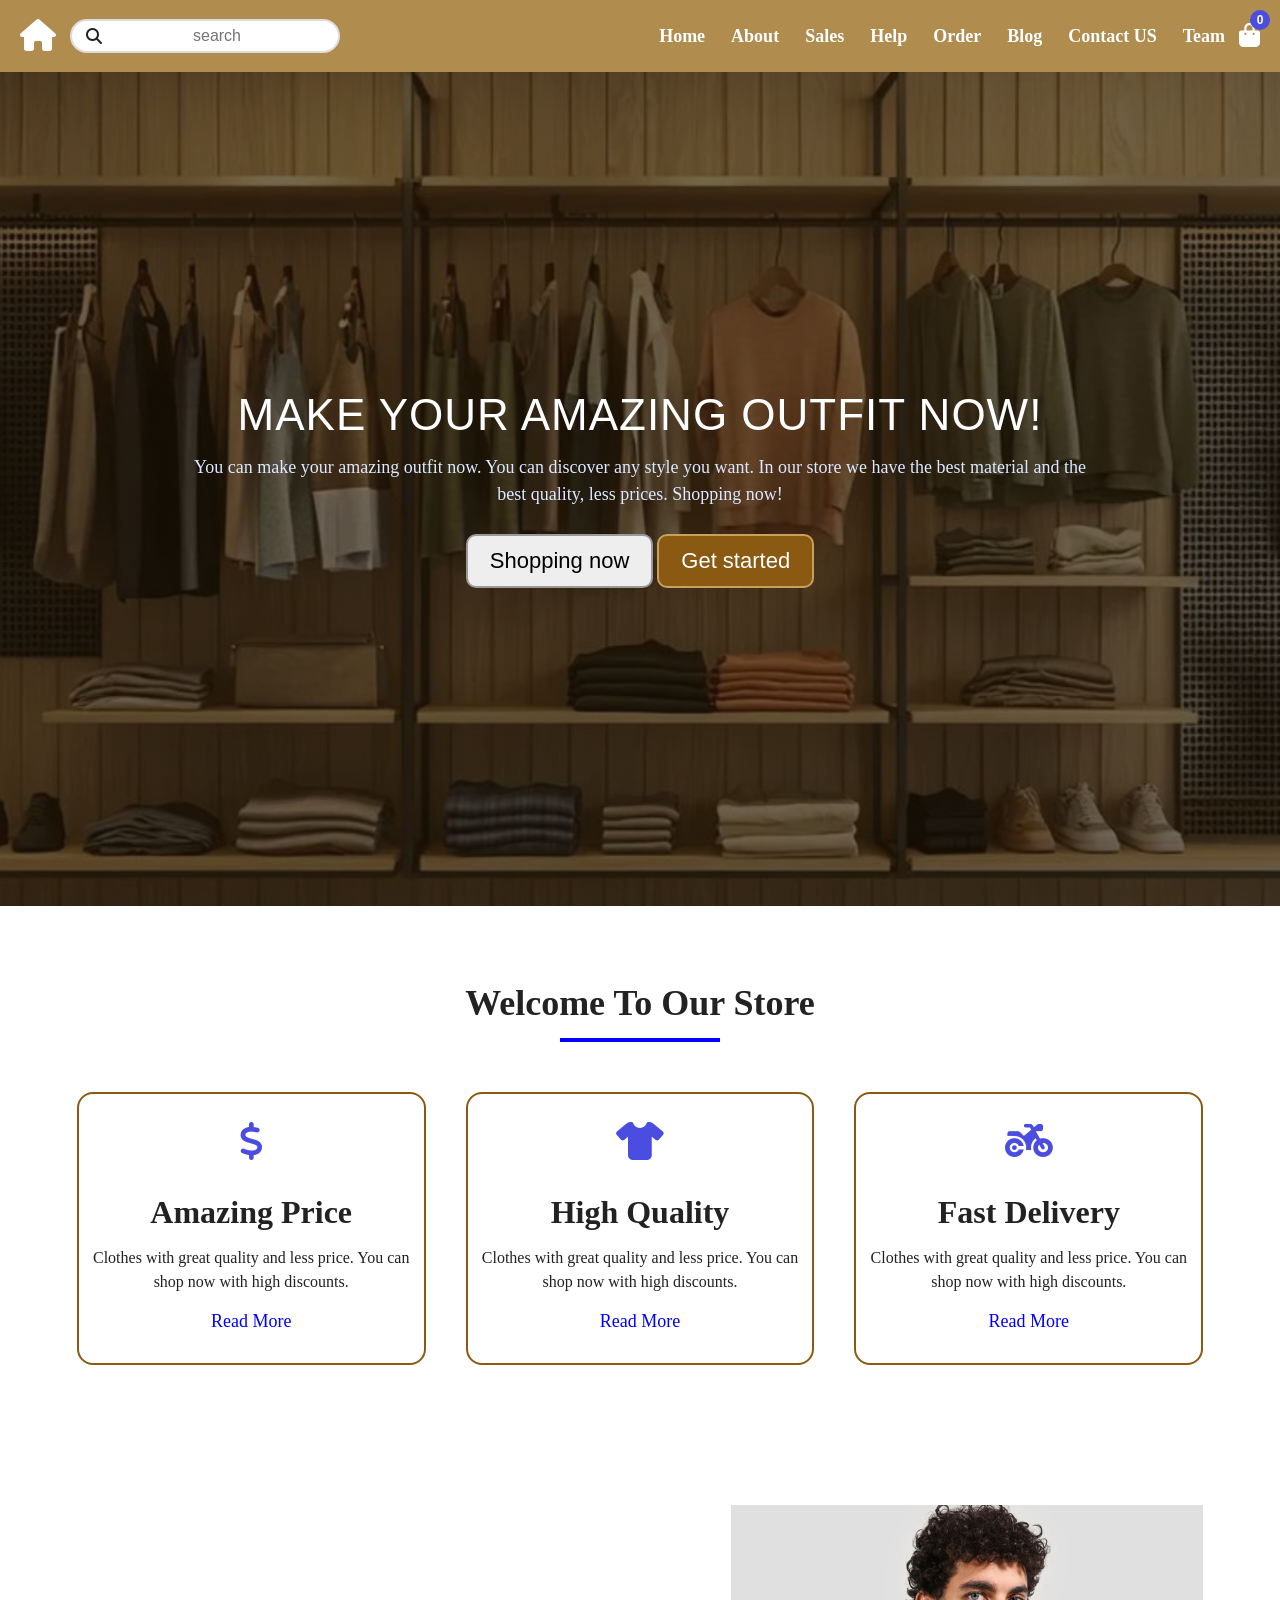
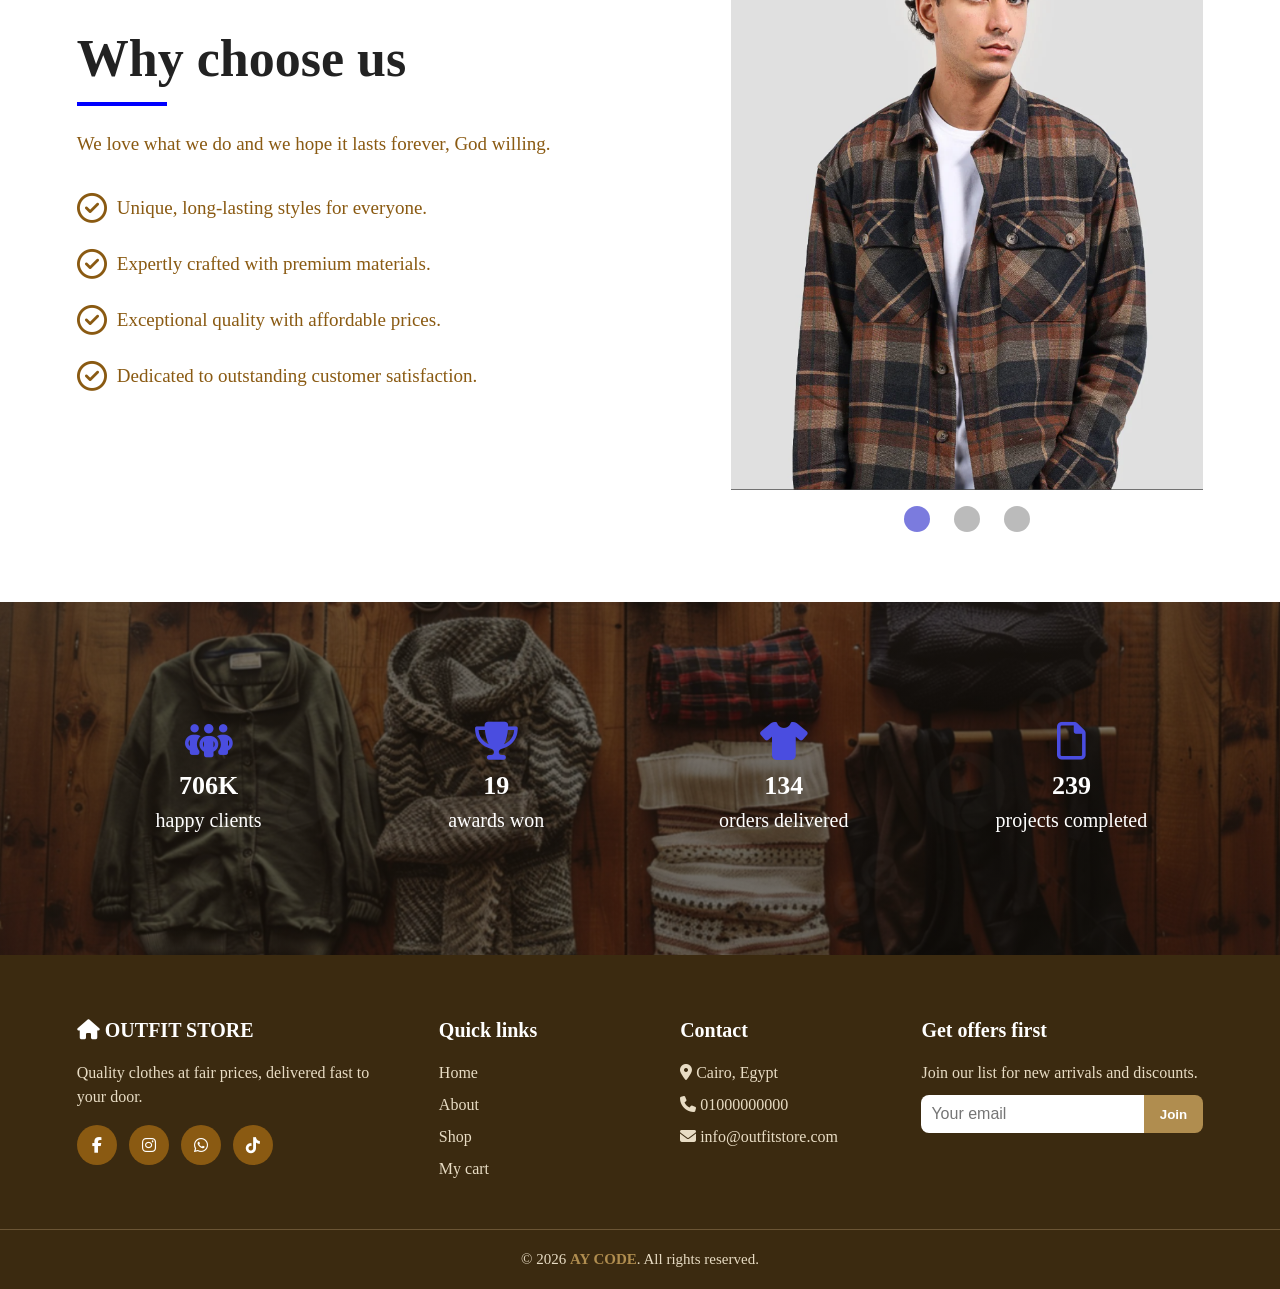
<file: index.html>
<!DOCTYPE html>
<html lang="en">
<head>
<meta charset="UTF-8">
<meta name="viewport" content="width=device-width, initial-scale=1">
<title>OUTFIT STORE</title>
<link rel="stylesheet" href="https://cdnjs.cloudflare.com/ajax/libs/font-awesome/6.5.1/css/all.min.css">
<link rel="stylesheet" href="style.css">
</head>
<body>
<nav class="nav">
  <a class="home" href="index.html" aria-label="Home"><i class="fa-solid fa-house"></i></a>
  <form class="search" id="searchForm"><i class="fa-solid fa-magnifying-glass"></i><input id="q" placeholder="search" aria-label="Search products"></form>
  <button class="burger" id="burger" aria-label="Menu"><i class="fa-solid fa-bars"></i></button>
  <ul class="links" id="links">
    <li><a href="index.html">Home</a></li>
    <li><a href="#features">About</a></li>
    <li><a href="shop.html">Sales</a></li>
    <li><a href="#contact">Help</a></li>
    <li><a href="shop.html?cart=1">Order</a></li>
    <li><a href="#why">Blog</a></li>
    <li><a href="#contact">Contact US</a></li>
    <li><a href="#stats">Team</a></li>
  </ul>
  <a class="cart-btn" href="shop.html?cart=1" aria-label="Cart"><i class="fa-solid fa-bag-shopping"></i><span id="count">0</span></a>
</nav>

<header class="hero">
  <h1>Make your amazing outfit now!</h1>
  <p>You can make your amazing outfit now. You can discover any style you want. In our store we have the best material and the best quality, less prices. Shopping now!</p>
  <div><a class="btn" href="shop.html">Shopping now</a> <a class="btn gold" href="#features">Get started</a></div>
</header>

<section class="sec" id="features">
  <h2 class="title">Welcome To Our Store</h2>
  <div class="cards">
    <div class="card"><i class="fa-solid fa-dollar-sign"></i><h3>Amazing Price</h3><p>Clothes with great quality and less price. You can shop now with high discounts.</p><a href="shop.html">Read More</a></div>
    <div class="card"><i class="fa-solid fa-shirt"></i><h3>High Quality</h3><p>Clothes with great quality and less price. You can shop now with high discounts.</p><a href="shop.html">Read More</a></div>
    <div class="card"><i class="fa-solid fa-motorcycle"></i><h3>Fast Delivery</h3><p>Clothes with great quality and less price. You can shop now with high discounts.</p><a href="shop.html">Read More</a></div>
  </div>
</section>

<section class="sec" id="why">
  <div class="why">
    <div>
      <h2>Why choose us</h2>
      <p>We love what we do and we hope it lasts forever, God willing.</p>
      <ul>
        <li><i class="fa-regular fa-circle-check"></i>Unique, long-lasting styles for everyone.</li>
        <li><i class="fa-regular fa-circle-check"></i>Expertly crafted with premium materials.</li>
        <li><i class="fa-regular fa-circle-check"></i>Exceptional quality with affordable prices.</li>
        <li><i class="fa-regular fa-circle-check"></i>Dedicated to outstanding customer satisfaction.</li>
      </ul>
    </div>
    <div class="slider">
      <div class="slide" id="slide" role="img" aria-label="Featured outfit"><i class="fa-regular fa-image"></i></div>
      <div class="dots" id="dots"></div>
    </div>
  </div>
</section>

<section class="stats" id="stats">
  <div class="g">
    <div><i class="fa-solid fa-people-group"></i><b data-n="1500" data-s="K">0</b><br>happy clients</div>
    <div><i class="fa-solid fa-trophy"></i><b data-n="40">0</b><br>awards won</div>
    <div><i class="fa-solid fa-shirt"></i><b data-n="285">0</b><br>orders delivered</div>
    <div><i class="fa-regular fa-file"></i><b data-n="507">0</b><br>projects completed</div>
  </div>
</section>

<footer id="contact">
  <div class="foot">
    <div>
      <h4><i class="fa-solid fa-house"></i> OUTFIT STORE</h4>
      <p>Quality clothes at fair prices, delivered fast to your door.</p>
      <div class="soc">
        <a href="#" aria-label="Facebook"><i class="fa-brands fa-facebook-f"></i></a>
        <a href="#" aria-label="Instagram"><i class="fa-brands fa-instagram"></i></a>
        <a href="#" aria-label="WhatsApp"><i class="fa-brands fa-whatsapp"></i></a>
        <a href="#" aria-label="TikTok"><i class="fa-brands fa-tiktok"></i></a>
      </div>
    </div>
    <div>
      <h4>Quick links</h4>
      <ul><li><a href="index.html">Home</a></li><li><a href="#features">About</a></li><li><a href="shop.html">Shop</a></li><li><a href="shop.html?cart=1">My cart</a></li></ul>
    </div>
    <div>
      <h4>Contact</h4>
      <ul><li><i class="fa-solid fa-location-dot"></i> Cairo, Egypt</li><li><i class="fa-solid fa-phone"></i> 01000000000</li><li><i class="fa-solid fa-envelope"></i> info@outfitstore.com</li></ul>
    </div>
    <div>
      <h4>Get offers first</h4>
      <p>Join our list for new arrivals and discounts.</p>
      <form class="news" id="news"><input type="email" placeholder="Your email" required aria-label="Email"><button>Join</button></form>
      <p class="err" id="newsMsg" style="color:#9fe0a8"></p>
    </div>
  </div>
  <div class="copy">&copy; <span id="yr">2026</span> <b>AY CODE</b>. All rights reserved.</div>
</footer>
<script src="main.js"></script>
</body>
</html>
</file>
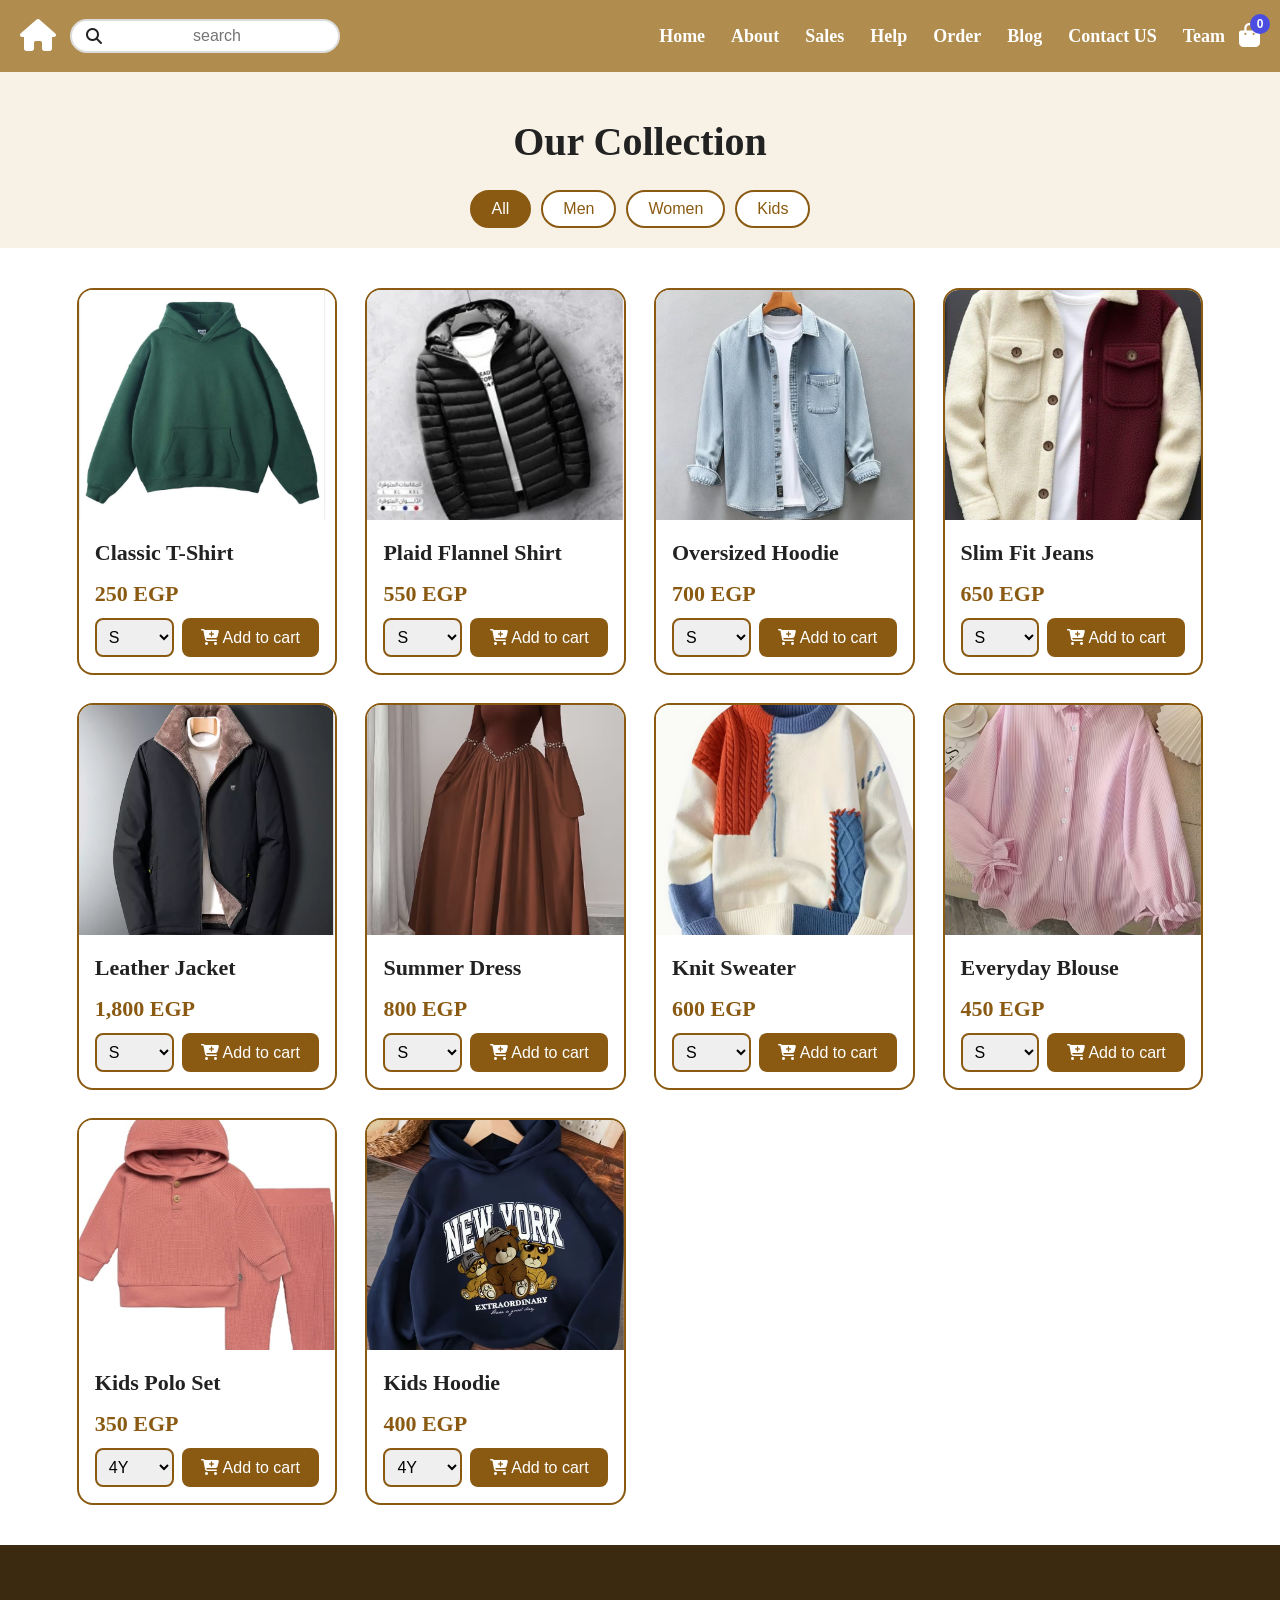
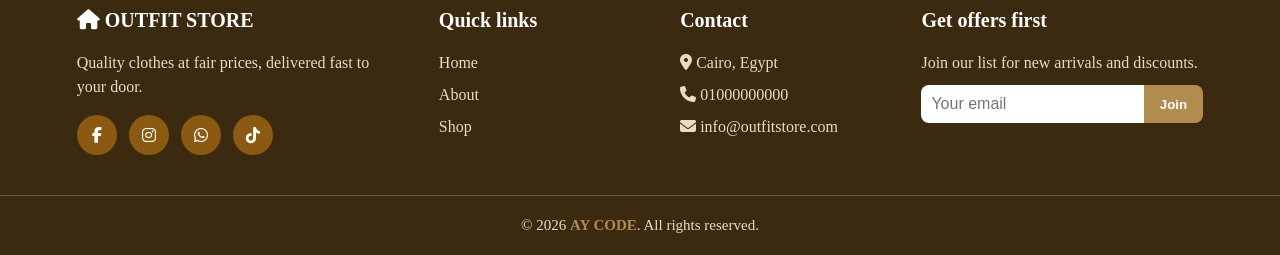
<file: shop.html>
<!DOCTYPE html>
<html lang="en">
<head>
<meta charset="UTF-8">
<meta name="viewport" content="width=device-width, initial-scale=1">
<title>Shop | OUTFIT STORE</title>
<link rel="stylesheet" href="https://cdnjs.cloudflare.com/ajax/libs/font-awesome/6.5.1/css/all.min.css">
<link rel="stylesheet" href="style.css">
</head>
<body>
<nav class="nav">
  <a class="home" href="index.html" aria-label="Home"><i class="fa-solid fa-house"></i></a>
  <form class="search" id="searchForm"><i class="fa-solid fa-magnifying-glass"></i><input id="q" placeholder="search" aria-label="Search products"></form>
  <button class="burger" id="burger" aria-label="Menu"><i class="fa-solid fa-bars"></i></button>
  <ul class="links" id="links">
    <li><a href="index.html">Home</a></li>
    <li><a href="index.html#features">About</a></li>
    <li><a href="shop.html">Sales</a></li>
    <li><a href="#contact">Help</a></li>
    <li><a href="#" id="orderLink">Order</a></li>
    <li><a href="index.html#why">Blog</a></li>
    <li><a href="#contact">Contact US</a></li>
    <li><a href="index.html#stats">Team</a></li>
  </ul>
  <button class="cart-btn" id="cartBtn" aria-label="Open cart"><i class="fa-solid fa-bag-shopping"></i><span id="count">0</span></button>
</nav>

<section class="shop-head">
  <h1>Our Collection</h1>
  <div class="filters" id="filters">
    <button class="on" data-c="all">All</button><button data-c="men">Men</button><button data-c="women">Women</button><button data-c="kids">Kids</button>
  </div>
</section>
<main class="grid" id="grid"></main>

<div class="shade" id="shade"></div>
<aside class="drawer" id="drawer" aria-label="Shopping cart">
  <div class="dh"><span><i class="fa-solid fa-bag-shopping"></i> Your cart</span><button id="closeCart" aria-label="Close cart"><i class="fa-solid fa-xmark"></i></button></div>
  <div class="items" id="items"></div>
  <div class="sum" id="sum"></div>
</aside>

<div class="modal" id="modal">
  <div class="box" id="box"></div>
</div>

<footer id="contact">
  <div class="foot">
    <div>
      <h4><i class="fa-solid fa-house"></i> OUTFIT STORE</h4>
      <p>Quality clothes at fair prices, delivered fast to your door.</p>
      <div class="soc">
        <a href="#" aria-label="Facebook"><i class="fa-brands fa-facebook-f"></i></a>
        <a href="#" aria-label="Instagram"><i class="fa-brands fa-instagram"></i></a>
        <a href="#" aria-label="WhatsApp"><i class="fa-brands fa-whatsapp"></i></a>
        <a href="#" aria-label="TikTok"><i class="fa-brands fa-tiktok"></i></a>
      </div>
    </div>
    <div>
      <h4>Quick links</h4>
      <ul><li><a href="index.html">Home</a></li><li><a href="index.html#features">About</a></li><li><a href="shop.html">Shop</a></li></ul>
    </div>
    <div>
      <h4>Contact</h4>
      <ul><li><i class="fa-solid fa-location-dot"></i> Cairo, Egypt</li><li><i class="fa-solid fa-phone"></i> 01000000000</li><li><i class="fa-solid fa-envelope"></i> info@outfitstore.com</li></ul>
    </div>
    <div>
      <h4>Get offers first</h4>
      <p>Join our list for new arrivals and discounts.</p>
      <form class="news" id="news"><input type="email" placeholder="Your email" required aria-label="Email"><button>Join</button></form>
      <p id="newsMsg" style="color:#9fe0a8;font-size:14px"></p>
    </div>
  </div>
  <div class="copy">&copy; <span id="yr">2026</span> <b>AY CODE</b>. All rights reserved.</div>
</footer>
<script src="main.js"></script>
</body>
</html>
</file>
<file: style.css>
:root{--gold:#b08d4f;--brown:#8a5a12;--dark:#3b2a10;--blue:#4a4de0;--cream:#f7f1e6}
*{box-sizing:border-box;margin:0;padding:0}
html{scroll-behavior:smooth}
body{font-family:"Times New Roman",serif;color:#222;background:#fff;line-height:1.5}
a{color:inherit}
img{max-width:100%}
button{font-family:Arial,sans-serif;cursor:pointer}
:focus-visible{outline:3px solid var(--blue);outline-offset:2px}

/* NAV */
.nav{position:sticky;top:0;z-index:60;background:var(--gold);display:flex;align-items:center;gap:14px;padding:12px 20px}
.home{color:#fff;font-size:32px;text-decoration:none}
.search{display:flex;align-items:center;gap:8px;background:#fff;border:2px solid #ddd;border-radius:20px;padding:6px 14px;width:min(270px,40vw)}
.search input{border:0;outline:0;background:none;font:16px Arial,sans-serif;width:100%;text-align:center}
.links{margin-left:auto;display:flex;gap:26px;list-style:none;align-items:center}
.links a{color:#fff;text-decoration:none;font-weight:bold;font-size:18px}
.links a:hover{text-decoration:underline}
.cart-btn{position:relative;background:none;border:0;color:#fff;font-size:24px}
.cart-btn span{position:absolute;top:-8px;right:-10px;background:var(--blue);color:#fff;border-radius:50%;min-width:20px;height:20px;font:bold 12px/20px Arial;text-align:center}
.burger{display:none;background:none;border:0;color:#fff;font-size:26px}

/* HERO */
.hero{min-height:100vh;margin-top:-66px;padding-top:66px;display:flex;flex-direction:column;justify-content:center;align-items:center;text-align:center;color:#fff;padding-inline:20px;
background:linear-gradient(rgba(30,20,5,.6),rgba(30,20,5,.6)),url(images/hero.jpg) center/cover,linear-gradient(135deg,#5b4020,#2b1d0a)}
.hero h1{font:clamp(28px,5vw,44px) Impact,"Arial Narrow",sans-serif;text-transform:uppercase;letter-spacing:1px}
.hero p{max-width:900px;margin:14px 0 26px;color:#dbe8ff;font-size:18px}
.btn{display:inline-block;padding:12px 22px;border-radius:10px;border:2px solid #999;font:22px Arial,sans-serif;text-decoration:none;background:#eee;color:#000}
.btn.gold{background:var(--brown);color:#fff;border-color:#c9a05a}
.btn:hover{filter:brightness(1.1)}

/* SECTIONS */
.sec{padding:70px 6%}
.title{text-align:center;font-size:36px;margin-bottom:50px}
.title::after{content:"";display:block;width:160px;height:4px;background:blue;margin:8px auto 0}
.cards{display:grid;grid-template-columns:repeat(3,1fr);gap:40px;max-width:1200px;margin:auto}
.card{border:2px solid var(--brown);border-radius:16px;padding:28px 12px;text-align:center}
.card i{font-size:38px;color:var(--blue)}
.card h3{font-size:32px;margin:26px 0 10px}
.card a{color:blue;text-decoration:none;display:inline-block;margin-top:14px;font-size:18px}
.why{display:grid;grid-template-columns:1.3fr 1fr;gap:40px;align-items:center;max-width:1200px;margin:auto}
.why h2{font-size:52px;margin-bottom:24px}
.why h2::after{content:"";display:block;width:90px;height:4px;background:blue;margin-top:4px}
.why>div>p{color:var(--brown);font-size:19px;margin-bottom:34px}
.why li{list-style:none;color:var(--brown);font-size:19px;display:flex;align-items:center;gap:10px;margin-bottom:26px}
.why li i{font-size:30px}
.slider{text-align:center}
.slide{height:min(585px,70vw);background:#ddd center/cover;display:flex;align-items:center;justify-content:center;color:#888;font-size:70px;transition:opacity .4s}
.dots{margin-top:16px;display:flex;justify-content:center;gap:24px}
.dots button{width:26px;height:26px;border-radius:50%;border:0;background:#bbb}
.dots button.on{background:#7b7bde}
.stats{background:linear-gradient(rgba(20,12,3,.55),rgba(20,12,3,.55)),url(images/stats.jpg) center/cover,linear-gradient(135deg,#6a4a25,#2b1d0a);color:#fff;text-align:center;padding:120px 6%}
.stats div.g{display:grid;grid-template-columns:repeat(4,1fr);gap:24px;max-width:1200px;margin:auto;font-size:20px}
.stats i{font-size:38px;color:var(--blue);display:block;margin-bottom:6px}
.stats b{font-size:26px}

/* FOOTER */
footer{background:var(--dark);color:#e8dcc4}
.foot{display:grid;grid-template-columns:1.6fr 1fr 1fr 1.4fr;gap:40px;padding:60px 6% 40px;max-width:1300px;margin:auto}
footer h4{color:#fff;font-size:20px;margin-bottom:16px}
footer p,footer li{font-size:16px;margin-bottom:8px;list-style:none}
footer a{text-decoration:none;color:#e8dcc4}
footer a:hover{color:#fff;text-decoration:underline}
.soc{display:flex;gap:12px;margin-top:16px}
.soc a{width:40px;height:40px;border-radius:50%;background:var(--brown);display:grid;place-items:center;color:#fff}
.soc a:hover{background:var(--blue)}
.news{display:flex;margin-top:10px}
.news input{flex:1;min-width:0;padding:10px;border:0;border-radius:8px 0 0 8px;font:15px Arial}
.news button{background:var(--gold);border:0;color:#fff;padding:0 16px;border-radius:0 8px 8px 0;font-weight:bold}
.copy{border-top:1px solid #6b5535;text-align:center;padding:18px;font-size:15px}
.copy b{color:var(--gold)}

/* SHOP */
.shop-head{background:var(--cream);text-align:center;padding:40px 6% 20px}
.shop-head h1{font-size:40px}
.filters{display:flex;gap:10px;justify-content:center;flex-wrap:wrap;margin-top:18px}
.filters button{padding:8px 20px;border-radius:20px;border:2px solid var(--brown);background:#fff;color:var(--brown);font-size:16px}
.filters button.on{background:var(--brown);color:#fff}
.grid{display:grid;grid-template-columns:repeat(auto-fill,minmax(250px,1fr));gap:28px;padding:40px 6%;max-width:1300px;margin:auto}
.prod{border:2px solid var(--brown);border-radius:16px;overflow:hidden;display:flex;flex-direction:column}
.pimg{height:230px;background:linear-gradient(135deg,#e9dcc3,#c9a76c) center/cover;display:grid;place-items:center;font-size:64px;color:#fff}
.pbody{padding:16px;display:flex;flex-direction:column;gap:8px;flex:1}
.pbody h3{font-size:22px}
.price{color:var(--brown);font-size:22px;font-weight:bold}
.row{display:flex;gap:8px;margin-top:auto}
.row select{flex:1;padding:8px;border:2px solid var(--brown);border-radius:8px;font:16px Arial}
.add{flex:2;background:var(--brown);color:#fff;border:0;border-radius:8px;padding:10px;font-size:16px}
.add:hover{background:var(--dark)}
.empty{grid-column:1/-1;text-align:center;font-size:22px;color:var(--brown)}

/* DRAWER + MODAL */
.shade{position:fixed;inset:0;background:rgba(0,0,0,.55);z-index:80;display:none}
.shade.open{display:block}
.drawer{position:fixed;top:0;right:0;height:100%;width:min(420px,100%);background:#fff;z-index:90;transform:translateX(100%);transition:transform .3s;display:flex;flex-direction:column}
.drawer.open{transform:none}
.dh{background:var(--gold);color:#fff;padding:16px 20px;display:flex;justify-content:space-between;align-items:center;font-size:22px}
.dh button{background:none;border:0;color:#fff;font-size:24px}
.items{flex:1;overflow:auto;padding:14px 18px}
.item{display:grid;grid-template-columns:56px 1fr auto;gap:12px;align-items:center;padding:12px 0;border-bottom:1px solid #e6dcc7}
.item .t{width:56px;height:56px;border-radius:10px;background:linear-gradient(135deg,#e9dcc3,#c9a76c) center/cover;display:grid;place-items:center;color:#fff;font-size:24px}
.item small{color:#777;display:block}
.qty{display:flex;align-items:center;gap:6px;margin-top:4px}
.qty button{width:26px;height:26px;border-radius:6px;border:1px solid var(--brown);background:#fff}
.rm{background:none;border:0;color:#b33;font-size:18px}
.sum{padding:16px 20px;border-top:2px solid var(--brown);font-size:18px}
.sum div{display:flex;justify-content:space-between;margin-bottom:6px}
.sum .tot{font-weight:bold;font-size:22px;color:var(--brown)}
.sum .btn{width:100%;text-align:center;margin-top:10px;font-size:20px;cursor:pointer}
.modal{position:fixed;inset:0;z-index:100;display:none;place-items:center;padding:16px;overflow:auto}
.modal.open{display:grid}
.box{background:#fff;border-radius:16px;width:min(560px,100%);padding:26px;border:3px solid var(--brown);max-height:94vh;overflow:auto}
.box h2{margin-bottom:14px}
.box label{display:block;margin:10px 0 4px;font-weight:bold}
.box input[type=text],.box input[type=tel]{width:100%;padding:10px;border:2px solid #cdb98f;border-radius:8px;font:16px Arial}
.box input.bad{border-color:#c33}
.err{color:#c33;font-size:14px;font-family:Arial}
.two{display:grid;grid-template-columns:1fr 1fr;gap:12px}
.pay{display:flex;flex-direction:column;gap:6px;margin-top:6px;font-family:Arial}
.pay label{font-weight:normal;margin:0;border:2px solid #cdb98f;border-radius:8px;padding:10px;display:flex;gap:8px;align-items:center}
.note{font:13px Arial;color:#777;margin-top:10px}
.done{text-align:center}
.done i{font-size:64px;color:#2e9b4f}
.done .no{font-size:24px;color:var(--brown);font-weight:bold;margin:8px 0}

@media(max-width:900px){
.burger{display:block;margin-left:auto}
.links{position:absolute;top:100%;left:0;right:0;background:var(--gold);flex-direction:column;padding:16px 0;gap:16px;display:none}
.links.open{display:flex}
.nav .cart-btn{order:3}
.cards,.why,.foot{grid-template-columns:1fr}
.stats div.g{grid-template-columns:1fr 1fr;row-gap:40px}
.why h2{font-size:40px}
.foot{gap:28px}
}
@media(max-width:520px){.search{width:100%}.nav{flex-wrap:wrap}.two{grid-template-columns:1fr}.sec{padding:50px 5%}.btn{font-size:18px}}
@media(prefers-reduced-motion:reduce){*{transition:none!important;scroll-behavior:auto!important}}
.pimg{position:relative;overflow:hidden}
.pimg img{position:absolute;inset:0;width:100%;height:100%;object-fit:cover}

/* ===== MOBILE POLISH (added; desktop styles above are untouched) ===== */
html{-webkit-text-size-adjust:100%;overflow-x:hidden}
body{overflow-x:hidden;-webkit-tap-highlight-color:transparent}
.news input{font-size:16px}

@media(max-width:900px){
  /* nav: one clean row -> home | search | cart | menu */
  .nav{height:60px;padding:0 14px;gap:12px;flex-wrap:nowrap}
  .home{font-size:26px;line-height:1;flex:none}
  .search{flex:1;width:auto;min-width:0;padding:6px 12px;border-width:1px;border-radius:22px}
  .search input{text-align:left;min-width:0}
  .search i{color:#888;flex:none}
  .cart-btn{order:2;flex:none;font-size:22px;padding:6px 10px 6px 4px;margin-left:0}
  .burger{order:3;margin-left:0;flex:none;font-size:24px;width:40px;height:40px;padding:0}
  .links{max-height:calc(100vh - 60px);max-height:calc(100dvh - 60px);overflow:auto;padding:8px 0 14px;gap:0;box-shadow:0 12px 20px rgba(0,0,0,.25);text-align:center}
  .links li{width:100%}
  .links a{display:block;padding:14px 20px;font-size:18px}
  .links a:hover{text-decoration:none;background:rgba(0,0,0,.08)}

  /* hero */
  .hero{min-height:100vh;min-height:100svh;margin-top:-60px;padding-top:60px;padding-bottom:40px}
  .hero p{font-size:16px;line-height:1.6;margin:14px 0 24px}
  .hero>div{display:flex;flex-direction:column;gap:12px;width:100%;max-width:320px}
  .hero .btn{display:block;width:100%;text-align:center;padding:14px 20px;font-size:18px}

  /* sections */
  .sec{padding:50px 5%}
  .title{font-size:28px;margin-bottom:32px}
  .title::after{width:120px}
  .cards{gap:18px}
  .card{padding:24px 16px}
  .card i{font-size:34px}
  .card h3{font-size:26px;margin:16px 0 8px}
  .card p{font-size:16px}
  .card a{padding:6px 10px}
  .why{gap:28px}
  .why h2{font-size:32px;margin-bottom:18px}
  .why>div>p{font-size:17px;margin-bottom:22px}
  .why li{font-size:17px;margin-bottom:16px;align-items:flex-start;line-height:1.4}
  .why li i{font-size:24px;flex:none}
  .slide{height:min(480px,88vw);border-radius:14px}
  .dots{gap:16px}
  .dots button{width:16px;height:16px;padding:0;box-shadow:0 0 0 8px transparent}
  .stats{padding:70px 5%}
  .stats div.g{gap:0;row-gap:32px;font-size:16px}
  .stats i{font-size:30px}
  .stats b{font-size:24px}

  /* footer */
  .foot{padding:44px 6% 24px;gap:28px}
  .soc a{width:44px;height:44px}
  .news input{padding:12px}
  .news button{min-height:44px;padding:0 18px}
  .copy{padding:16px 6%;line-height:1.6}

  /* shop */
  .shop-head{padding:28px 5% 16px}
  .shop-head h1{font-size:30px}
  .filters{gap:8px}
  .filters button{padding:9px 18px;min-height:40px}
  .grid{grid-template-columns:repeat(2,minmax(0,1fr));gap:12px;padding:20px 4% 32px}
  .prod{border-width:1px;border-radius:14px}
  .pimg{height:auto;aspect-ratio:1/1;font-size:44px}
  .pbody{padding:10px;gap:6px}
  .pbody h3{font-size:16px;line-height:1.3}
  .price{font-size:17px}
  .row{flex-direction:column;gap:8px}
  .row select{flex:none;width:100%;padding:10px 8px;border-width:1px}
  .add{flex:none;width:100%;padding:12px 8px;font-size:15px}

  /* cart drawer + checkout */
  .drawer{height:100vh;height:100dvh}
  .dh{padding:14px 16px;font-size:20px}
  .dh button{width:40px;height:40px}
  .items{padding:8px 14px}
  .qty{gap:10px}
  .qty button{width:34px;height:34px;font-size:18px}
  .rm{width:40px;height:40px}
  .sum{padding:14px 16px calc(14px + env(safe-area-inset-bottom,0px))}
  .modal{padding:10px}
  .box{padding:18px;border-width:2px;max-height:96vh;max-height:96dvh}
  .box h2{font-size:24px}
  .box input[type=text],.box input[type=tel]{padding:12px}
  .pay label{padding:12px}
  .empty{font-size:18px}
}

@media(max-width:380px){
  .hero h1{font-size:26px}
  .title{font-size:25px}
  .why h2{font-size:28px}
  .pbody h3{font-size:15px}
  .add{font-size:14px}
}
</file>
